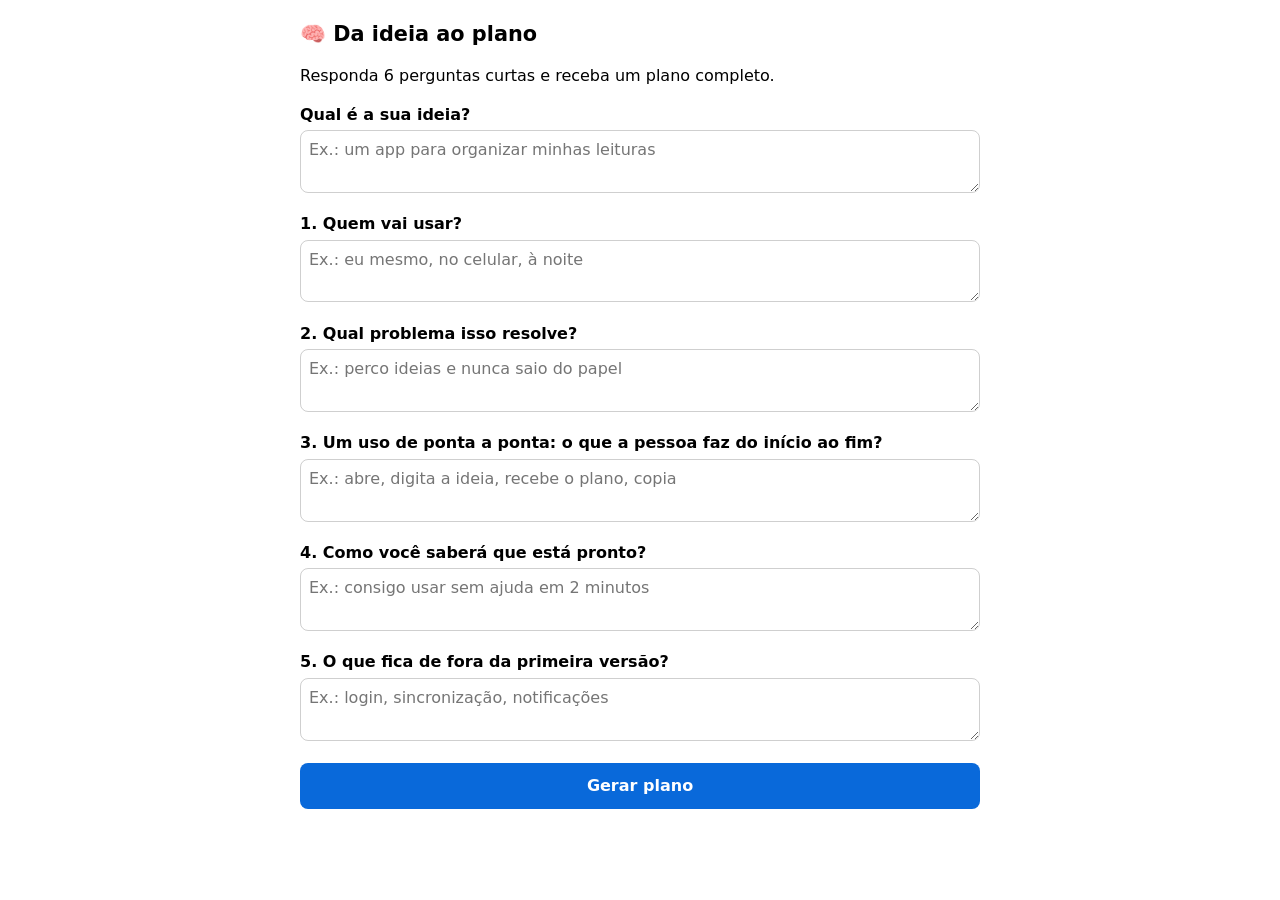
<file: projects/second-brain/public/index.html>
<!doctype html>
<html lang="pt-BR">
<head>
<meta charset="utf-8">
<meta name="viewport" content="width=device-width,initial-scale=1">
<link rel="icon" href="data:,">
<title>Second Brain — da ideia ao plano</title>
<style>
:root{color-scheme:light dark}
body{font-family:system-ui,sans-serif;margin:0 auto;max-width:680px;padding:16px;line-height:1.4}
h1{font-size:1.3em;margin:.2em 0}
label{display:block;font-weight:600;margin:14px 0 4px}
textarea{width:100%;box-sizing:border-box;font:inherit;padding:8px;border:1px solid #8886;border-radius:8px;background:transparent;color:inherit}
button{font:inherit;font-weight:600;margin-top:16px;padding:12px 18px;border:0;border-radius:8px;background:#0969da;color:#fff;width:100%}
pre{white-space:pre-wrap;word-wrap:break-word;border:1px solid #8886;border-radius:8px;padding:12px;font:inherit}
#erro{color:#d1242f;font-weight:600}
</style>
</head>
<body>
<h1>🧠 Da ideia ao plano</h1>
<p>Responda 6 perguntas curtas e receba um plano completo.</p>
<form id="form"><div id="campos"></div><button type="submit">Gerar plano</button></form>
<p id="erro" hidden role="alert"></p>
<section id="saida" hidden><h2>Seu plano</h2><pre id="texto"></pre></section>
<script src="plano.js"></script>
<script src="app.js"></script>
</body>
</html>
</file>
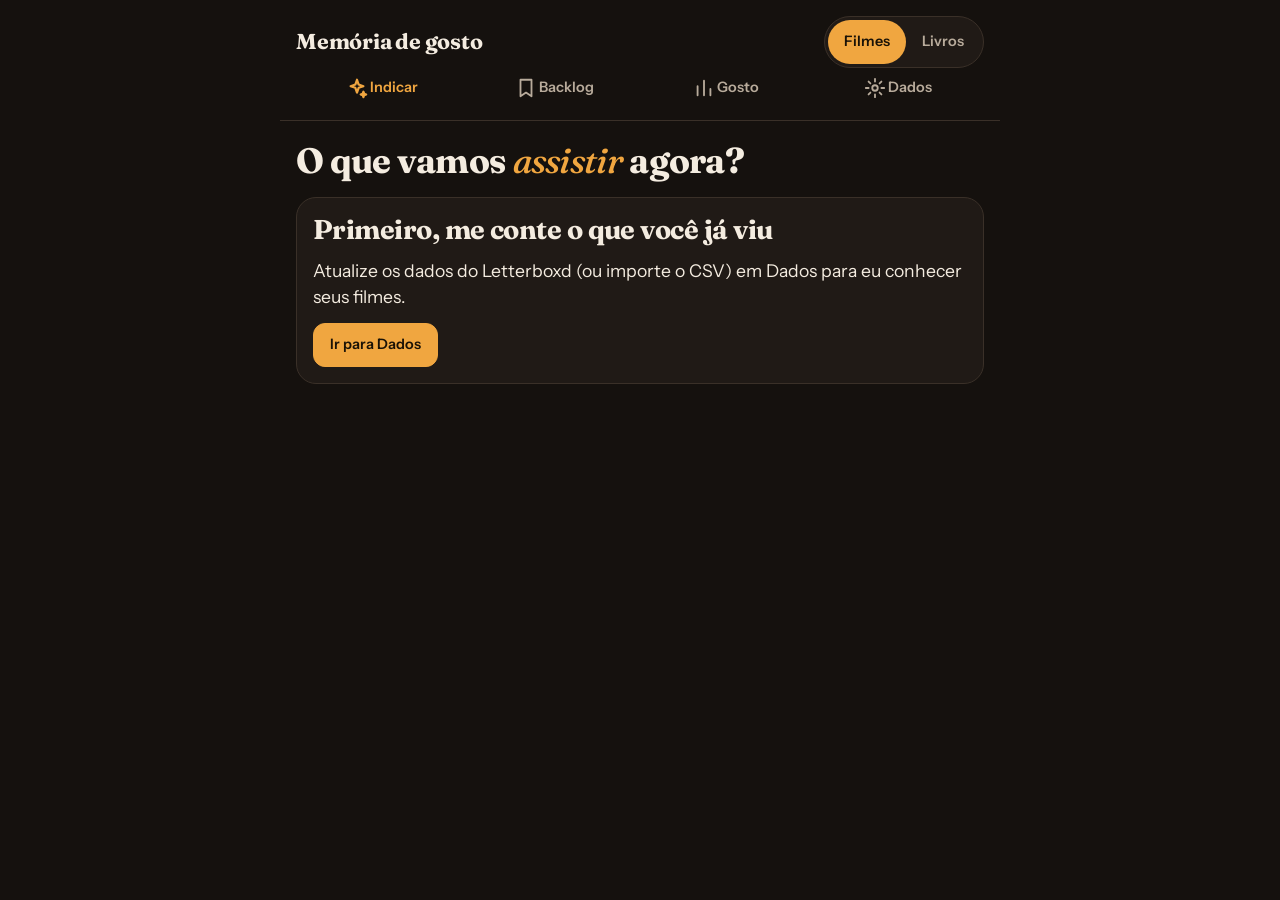
<file: projects/taste-memory/public/index.html>
<!doctype html>
<html lang="pt-BR"><head><meta charset="utf-8"><meta name="viewport" content="width=device-width,initial-scale=1,viewport-fit=cover">
<meta name="theme-color" content="#15110e">
<title>Memória de gosto</title>
<link rel="stylesheet" href="foundation.css"><link rel="stylesheet" href="tokens.css"><link rel="stylesheet" href="style.css"></head>
<body data-kind="film">
<header class="top">
  <p class="brand">Memória de gosto</p>
  <div id="kind" class="seg" role="group" aria-label="Tipo de obra">
    <button type="button" data-t="film" aria-pressed="true">Filmes</button>
    <button type="button" data-t="book" aria-pressed="false">Livros</button>
  </div>
</header>
<nav class="bar" id="nav" aria-label="Seções"></nav>
<main>
<section id="v-indicar" data-view="indicar" aria-labelledby="h-indicar">
  <h1 id="h-indicar" class="display">O que vamos <em id="kindword">assistir</em> agora?</h1>
  <div id="hero">
    <p class="lead">Eu conheço suas notas, favoritos e o que você já marcou. Não precisa pedir nada.</p>
    <button id="rec" type="button" class="btn primary big"><span class="ic" aria-hidden="true"></span><span id="reclabel">Me indique 5</span></button>
    <details class="mood"><summary>Quer direcionar? <span class="opt">opcional</span></summary>
      <label for="mood">Humor ou pedido</label>
      <input id="mood" maxlength="200" placeholder="ex.: algo leve, curto, de suspense"></details>
  </div>
  <div id="hero-empty" class="empty" hidden>
    <h2 class="display sm">Primeiro, me conte o que você já viu</h2>
    <p id="empty-txt"></p>
    <button type="button" class="btn primary" data-go="dados">Ir para Dados</button>
  </div>
  <div id="recmsg" aria-live="polite"></div>
  <div id="recs" class="stack"></div>
</section>
<section id="v-backlog" data-view="backlog" aria-labelledby="h-backlog" hidden>
  <h1 id="h-backlog" class="display">Seu backlog</h1>
  <div id="blpick" class="pickbox">
    <label for="blmood">Humor de agora <span class="opt">opcional</span></label>
    <input id="blmood" maxlength="200" placeholder="ex.: algo leve">
    <button id="blbtn" type="button" class="btn primary">O que combina agora?</button>
  </div>
  <div id="blmsg" aria-live="polite"></div>
  <div id="blpicks"></div>
  <div id="bllist" class="stack"></div>
</section>
<section id="v-gosto" data-view="gosto" aria-labelledby="h-gosto" hidden>
  <h1 id="h-gosto" class="display">Seu gosto</h1>
  <div id="summary"></div>
</section>
<section id="v-dados" data-view="dados" aria-labelledby="h-dados" hidden>
  <h1 id="h-dados" class="display">Dados</h1>
  <div class="panel"><h2>Sincronizar</h2>
    <p class="lead">Letterboxd e Goodreads são coletados de hora em hora. Aqui você puxa o mais recente.</p>
    <p id="status" class="note" role="status"></p>
    <button id="sync" type="button" class="btn primary">Atualizar agora</button></div>
  <div class="panel"><h2>Importar CSV</h2>
    <p class="lead">Uma vez só, para o histórico antigo. Letterboxd: <i>ratings.csv</i>. Goodreads: export da biblioteca. O tipo é detectado sozinho.</p>
    <label class="btn file">Escolher arquivo CSV<input type="file" id="csv" accept=".csv,text/csv"></label>
    <p id="csvmsg" class="note" role="status"></p></div>
  <div class="panel"><h2>Backup</h2>
    <p class="lead">Seus dados ficam só neste navegador. Baixe um backup para guardar ou levar a outro aparelho.</p>
    <div class="row"><button id="export" type="button" class="btn primary">Exportar backup</button>
    <label class="btn file">Restaurar backup<input type="file" id="import" accept=".json,application/json"></label></div>
    <p id="bkmsg" class="note" role="status"></p></div>
</section>
</main>
<div id="toast" class="toast" role="status" aria-live="polite"></div>
<script type="module" src="app.js"></script></body></html>
</file>
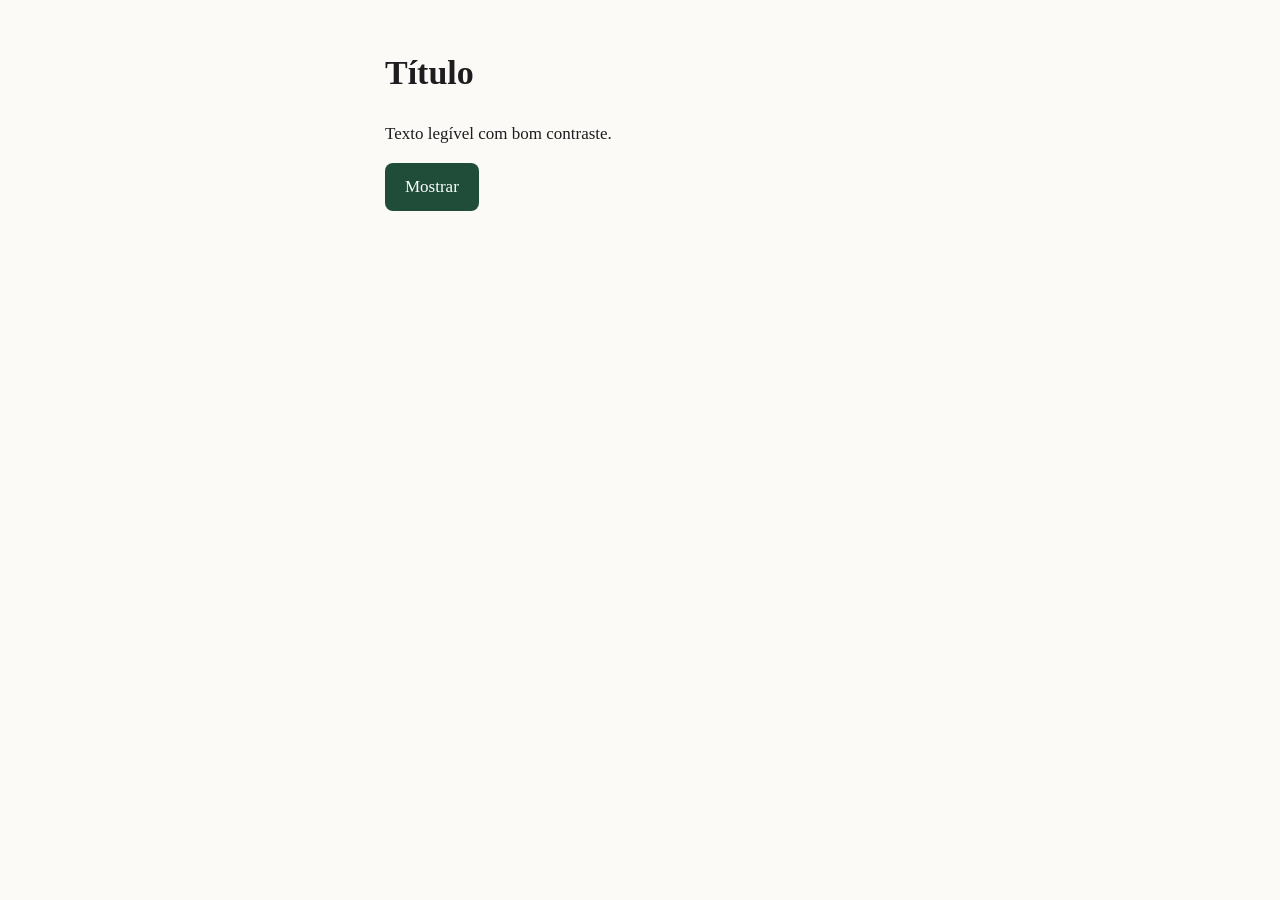
<file: factory/tests/fixtures/visual/good/index.html>
<!doctype html><html lang="pt-BR"><head><meta charset="utf-8"><meta name="viewport" content="width=device-width,initial-scale=1"><title>ok</title>
<style>body{margin:0;font:17px/1.5 Georgia,serif;background:#fbfaf7;color:#1d1d1f}main{max-width:60ch;margin:0 auto;padding:24px 16px}
button{min-height:48px;min-width:48px;padding:0 20px;font:inherit;background:#1f4d3a;color:#fff;border:0;border-radius:8px}</style></head>
<body><main><h1>Título</h1><p>Texto legível com bom contraste.</p><button id="go" onclick="document.getElementById('r').hidden=false">Mostrar</button>
<p id="r" hidden>Resultado.</p></main></body></html>
</file>
<file: projects/taste-memory/public/tokens.css>
/* tokens.css · Memória de gosto — identidade "curadoria íntima" (ver design/brief.md) */
@import url("https://fonts.googleapis.com/css2?family=Fraunces:opsz,wght@9..144,500;9..144,700&family=Instrument+Sans:wght@400;500;600&display=swap");
:root {
  --font-body: "Instrument Sans", system-ui, -apple-system, "Segoe UI", sans-serif;
  --font-display: "Fraunces", Georgia, "Times New Roman", serif;
  --color-bg: #15110e;
  --color-surface: #201a16;
  --color-surface-2: #2a231d;
  --color-fg: #f4ece0;
  --color-muted: #b8ab9b;
  --color-border: #3a3028;
  --color-accent: #f0a640;
  --color-on-accent: #1a1206;
  --color-danger: #ff8f84;
  --color-success: #9cc7a8;
  --color-film: #f0a640;
  --color-book: #9cc7a8;
  --radius-1: 6px; --radius-2: 12px; --radius-3: 20px;
}
body[data-kind="book"] { --color-accent: var(--color-book); --color-on-accent: #0f1a12; }
</file>
<file: projects/taste-memory/public/style.css>
/* Componentes · Memória de gosto. Cores/fontes vêm de tokens.css. */
body { padding-bottom: calc(84px + env(safe-area-inset-bottom)); }
.top { display: flex; align-items: center; justify-content: space-between; gap: var(--space-3); max-width: 720px; margin: 0 auto; padding: var(--space-4) var(--space-4) var(--space-2); }
.brand { font-family: var(--font-display); font-weight: 700; font-size: var(--step-1); letter-spacing: -.01em; }
main { max-width: 720px; margin: 0 auto; padding: var(--space-3) var(--space-4) var(--space-7); }
#hero > * + * { margin-top: var(--space-4); }
section > * + * { margin-top: var(--space-4); }
.display { font-size: var(--step-3); font-weight: 700; letter-spacing: -.02em; }
.display em { font-style: italic; color: var(--color-accent); font-weight: 500; }
.display.sm { font-size: var(--step-2); }
h2 { font-size: var(--step-1); font-weight: 700; }
.lead { color: var(--color-muted); font-size: var(--step-0); max-width: 46ch; }
.opt { color: var(--color-muted); font-weight: 400; font-size: var(--step--1); margin-left: var(--space-1); }
.note { color: var(--color-muted); font-size: var(--step--1); min-height: 1.2em; }
.note.ok, .ok { color: var(--color-success); } .note.err, .err { color: var(--color-danger); }

/* seletor Filmes/Livros */
.seg { display: inline-flex; background: var(--color-surface); border: 1px solid var(--color-border); border-radius: 99px; padding: 3px; }
.seg button { min-height: 44px; min-width: 44px; padding: 0 var(--space-4); border: 0; border-radius: 99px; background: transparent; color: var(--color-muted); font-weight: 600; font-size: var(--step--1); }
.seg button[aria-pressed="true"] { background: var(--color-accent); color: var(--color-on-accent); }

/* navegação */
.bar { position: fixed; left: 0; right: 0; bottom: 0; z-index: 10; display: grid; grid-template-columns: repeat(4, 1fr); background: var(--color-surface); border-top: 1px solid var(--color-border); padding: var(--space-1) var(--space-2) calc(var(--space-1) + env(safe-area-inset-bottom)); }
.bar button { display: grid; justify-items: center; gap: 2px; min-height: 56px; border: 0; background: transparent; color: var(--color-muted); font-size: .75rem; font-weight: 600; border-radius: var(--radius-2); }
.bar button svg { width: 22px; height: 22px; }
.bar button[aria-current="page"] { color: var(--color-accent); }
.bar button[aria-current="page"] svg { stroke-width: 2.4; }
.bar .count { position: absolute; }
@media (min-width: 720px) {
  body { padding-bottom: 0; }
  .bar { position: static; max-width: 720px; margin: 0 auto var(--space-2); background: transparent; border: 0; border-bottom: 1px solid var(--color-border); border-radius: 0; padding: 0 var(--space-4); width: 100%; }
  .bar button { grid-auto-flow: column; justify-content: center; min-height: var(--tap); font-size: var(--step--1); }
  .toast { bottom: var(--space-5) !important; }
}

/* botões */
.btn { display: inline-flex; align-items: center; justify-content: center; gap: var(--space-2); min-height: var(--tap); padding: 0 var(--space-4); border-radius: var(--radius-2); border: 1px solid var(--color-border); background: var(--color-surface-2); color: var(--color-fg); font-weight: 600; font-size: var(--step--1); transition: background var(--dur-1) var(--ease), transform var(--dur-1) var(--ease); text-decoration: none; }
.btn:hover { background: #342b24; } .btn:active { transform: scale(.98); }
.btn svg { width: 18px; height: 18px; flex: none; }
.btn.primary { background: var(--color-accent); border-color: var(--color-accent); color: var(--color-on-accent); }
.btn.primary:hover { filter: brightness(1.08); }
.btn.big { width: 100%; min-height: 60px; font-size: var(--step-1); font-family: var(--font-display); border-radius: var(--radius-3); }
.btn.quiet { background: transparent; border-color: transparent; color: var(--color-muted); }
.btn[aria-pressed="true"] { background: var(--color-fg); color: var(--color-bg); border-color: var(--color-fg); }
.btn.primary[aria-pressed="true"] { background: var(--color-success); border-color: var(--color-success); color: #0f1a12; }
.btn[aria-pressed="true"].danger { background: var(--color-danger); border-color: var(--color-danger); color: #2a0d09; }
.btn:disabled { opacity: .55; }
.btn.file { position: relative; cursor: pointer; }
.btn.file input { position: absolute; inset: 0; opacity: 0; cursor: pointer; width: 100%; }
.btn.file:focus-within { outline: 2px solid var(--color-focus); outline-offset: 2px; }
.row { display: flex; flex-wrap: wrap; gap: var(--space-3); }
.row > * { flex: 1 1 160px; }

/* campos */
label { display: block; font-size: var(--step--1); color: var(--color-muted); font-weight: 500; }
input:not([type=file]) { display: block; width: 100%; min-height: var(--tap); margin-top: var(--space-1); padding: 0 var(--space-3); border-radius: var(--radius-2); border: 1px solid var(--color-border); background: var(--color-surface); color: var(--color-fg); }
input::placeholder { color: #9a8d7d; }
.mood summary { min-height: var(--tap); display: flex; align-items: center; color: var(--color-muted); cursor: pointer; font-weight: 500; font-size: var(--step--1); }
.mood[open] { padding-bottom: var(--space-2); }
.pickbox { display: grid; gap: var(--space-2); background: var(--color-surface); border: 1px solid var(--color-border); border-radius: var(--radius-3); padding: var(--space-4); }

/* painéis e vazio */
.panel, .empty, .notice { background: var(--color-surface); border: 1px solid var(--color-border); border-radius: var(--radius-3); padding: var(--space-4); }
.panel > * + *, .empty > * + * { margin-top: var(--space-3); }
.notice.err { border-color: var(--color-danger); } .notice > * + * { margin-top: var(--space-2); }
.notice.ok { border-color: var(--color-border); }
.progress { height: 4px; border-radius: 4px; background: var(--color-border); overflow: hidden; margin-top: var(--space-3); }
.progress i { display: block; height: 100%; width: 40%; background: var(--color-accent); border-radius: 4px; animation: slide 1.2s var(--ease) infinite; }
@keyframes slide { from { transform: translateX(-100%); } to { transform: translateX(250%); } }

/* capa tipográfica */
.cover { flex: none; width: 76px; aspect-ratio: 2 / 3; border-radius: var(--radius-1); background: hsl(var(--h) 38% 27%); color: #f7efe3; display: flex; flex-direction: column; justify-content: space-between; padding: 7px 8px; box-shadow: inset 0 0 0 1px rgb(255 255 255 / .12), 0 6px 14px rgb(0 0 0 / .35); }
.cover b { font-family: var(--font-display); font-size: 2.3rem; line-height: .9; font-weight: 700; }
.cover small { font-size: .75rem; letter-spacing: .06em; font-weight: 600; opacity: .85; }
.cover.sm { width: 56px; padding: 5px 6px; } .cover.sm b { font-size: 1.7rem; } .cover.sm small { font-size: .7rem; }
.cover.book { border-radius: 2px 6px 6px 2px; box-shadow: inset 5px 0 0 rgb(0 0 0 / .25), inset 0 0 0 1px rgb(255 255 255 / .12), 0 6px 14px rgb(0 0 0 / .35); }

/* cartão de indicação */
.rec { background: var(--color-surface); border: 1px solid var(--color-border); border-radius: var(--radius-3); padding: var(--space-4); display: grid; gap: var(--space-4); animation: rise var(--dur-2) var(--ease) both; }
@keyframes rise { from { opacity: 0; transform: translateY(8px); } to { opacity: 1; transform: none; } }
.rec-head { display: flex; gap: var(--space-4); align-items: flex-start; }
.rec h3 { font-size: var(--step-2); font-weight: 700; letter-spacing: -.01em; }
.meta { color: var(--color-muted); font-size: var(--step--1); margin-top: var(--space-1); }
.kicker { display: block; color: var(--color-accent); font-weight: 600; font-size: var(--step--1); margin-bottom: var(--space-1); }
.why p { font-size: var(--step-0); max-width: 60ch; }
.refs { display: flex; flex-wrap: wrap; gap: var(--space-2); }
.chip { font-size: var(--step--1); padding: 4px 10px; border-radius: 99px; background: var(--color-surface-2); border: 1px solid var(--color-border); color: var(--color-fg); }
.syn p { color: var(--color-muted); font-size: var(--step-0); line-height: 1.6; max-width: 62ch; }
.acts { display: grid; grid-template-columns: 1fr 1fr; gap: var(--space-2); }
.acts .btn { padding: 0 var(--space-2); }
.donebox { display: flex; flex-wrap: wrap; gap: var(--space-2); align-items: center; }
.donebox .btn { flex: 1 1 56px; padding: 0 var(--space-2); }

/* chat */
.chat { background: var(--color-bg); border-radius: var(--radius-2); padding: var(--space-3); display: grid; gap: var(--space-2); }
.msg { padding: var(--space-2) var(--space-3); border-radius: var(--radius-2); font-size: var(--step--1); line-height: 1.45; white-space: pre-wrap; max-width: 90%; }
.msg.user { background: var(--color-accent); color: var(--color-on-accent); justify-self: end; border-bottom-right-radius: 3px; font-weight: 500; }
.msg.model { background: var(--color-surface-2); border: 1px solid var(--color-border); justify-self: start; border-bottom-left-radius: 3px; }
.msg.model.error { border-color: var(--color-danger); color: var(--color-danger); }
.msg.wait { color: var(--color-muted); font-style: italic; }
.chat-hint { color: var(--color-muted); font-size: var(--step--1); }
.cf { display: flex; gap: var(--space-2); } .cf input { margin: 0; flex: 1; min-width: 0; } .cf .btn { padding: 0 var(--space-4); }

/* esqueleto */
.sk { background: var(--color-surface); border: 1px solid var(--color-border); border-radius: var(--radius-3); padding: var(--space-4); display: flex; gap: var(--space-4); }
.sk .b { background: linear-gradient(90deg, var(--color-surface-2), #342b24, var(--color-surface-2)); background-size: 200% 100%; animation: shimmer 1.4s linear infinite; border-radius: var(--radius-1); }
.sk .c { width: 76px; aspect-ratio: 2/3; flex: none; } .sk .t { flex: 1; display: grid; gap: 10px; align-content: start; } .sk .l { height: 14px; } .sk .l.w { height: 24px; width: 70%; }
@keyframes shimmer { to { background-position: -200% 0; } }

/* backlog */
.item { background: var(--color-surface); border: 1px solid var(--color-border); border-radius: var(--radius-2); padding: var(--space-3); display: grid; gap: var(--space-3); }
.item-head { display: flex; gap: var(--space-3); }
.item h3 { font-size: var(--step-1); }
.item .why { font-size: var(--step--1); color: var(--color-muted); }
.pick { background: var(--color-surface-2); border-left: 3px solid var(--color-accent); border-radius: var(--radius-2); padding: var(--space-3); }
.pick b { font-family: var(--font-display); font-size: var(--step-1); } .pick p { color: var(--color-muted); font-size: var(--step--1); margin-top: var(--space-1); }
.picks > h2 { margin: var(--space-4) 0 var(--space-2); }
.picks .pick + .pick { margin-top: var(--space-2); }

/* gosto */
.stats { display: grid; grid-template-columns: repeat(3, 1fr); gap: var(--space-2); }
.stat { background: var(--color-surface); border: 1px solid var(--color-border); border-radius: var(--radius-2); padding: var(--space-3); }
.stat b { display: block; font-family: var(--font-display); font-size: var(--step-3); line-height: 1; color: var(--color-accent); }
.stat span { color: var(--color-muted); font-size: var(--step--1); }
.hist { display: grid; gap: var(--space-2); }
.hist div { display: grid; grid-template-columns: 2.2rem 1fr 1.6rem; gap: var(--space-2); align-items: center; font-size: var(--step--1); color: var(--color-muted); }
.hist i { display: block; height: 14px; border-radius: 4px; background: var(--color-accent); min-width: 3px; }
.hist .track { background: var(--color-surface-2); border-radius: 4px; }
.hist .track i { min-width: 0; }
.lines { list-style: none; padding: 0; display: grid; }
.lines li { display: flex; justify-content: space-between; gap: var(--space-3); padding: var(--space-3) 0; border-top: 1px solid var(--color-border); font-size: var(--step--1); }
.lines li:first-child { border-top: 0; }
.lines .r { color: var(--color-muted); white-space: nowrap; }
.lines .t { font-family: var(--font-display); font-size: var(--step-0); }

/* toast */
.toast { position: fixed; left: 50%; bottom: calc(84px + env(safe-area-inset-bottom)); transform: translate(-50%, 12px); background: var(--color-fg); color: var(--color-bg); padding: var(--space-3) var(--space-4); border-radius: 99px; font-weight: 600; font-size: var(--step--1); opacity: 0; pointer-events: none; transition: opacity var(--dur-2) var(--ease), transform var(--dur-2) var(--ease); max-width: calc(100% - 32px); text-align: center; z-index: 20; }
.toast.on { opacity: 1; transform: translate(-50%, 0); }

#summary > * + * { margin-top: var(--space-3); }
.notice.err p + p { color: var(--color-fg); }
</file>
